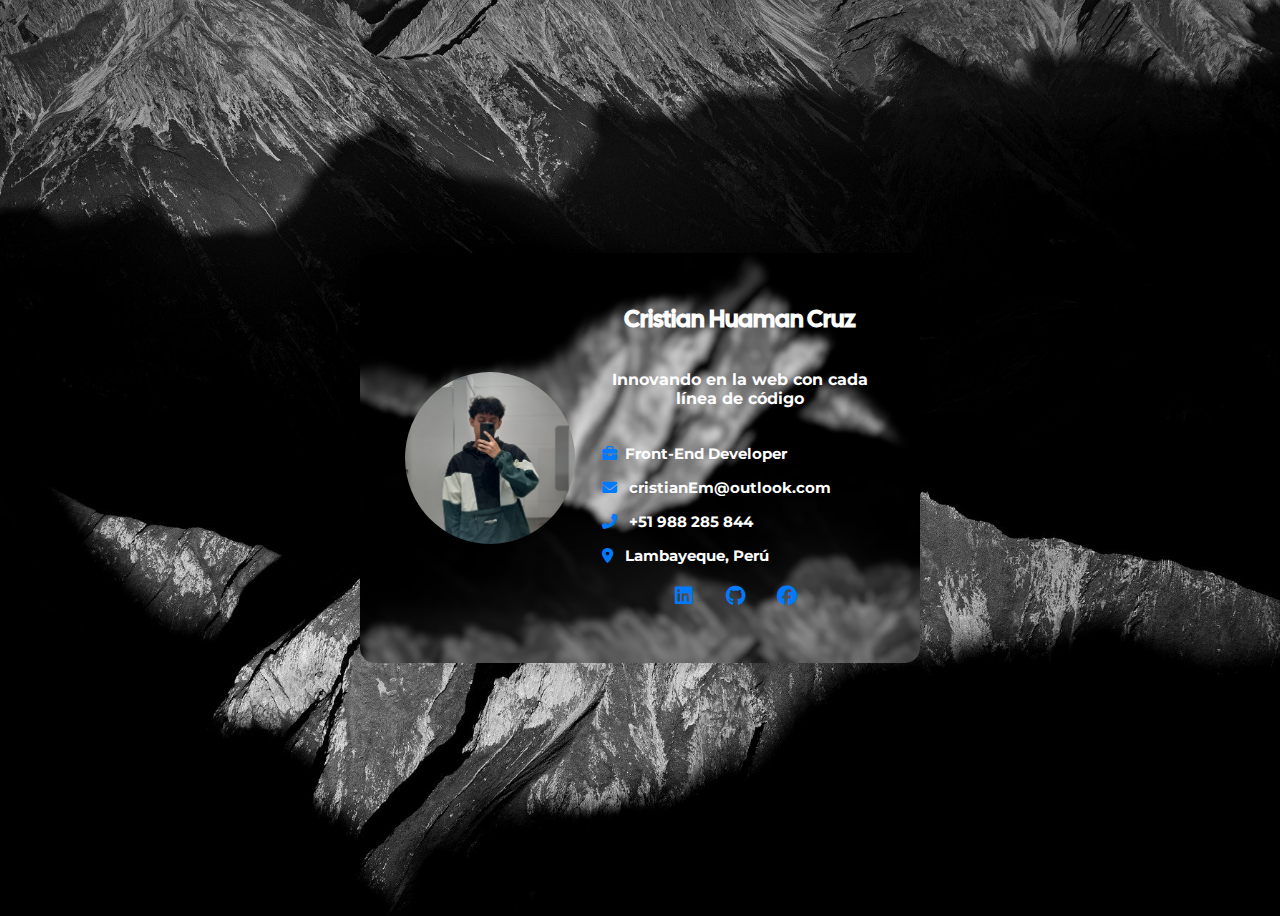
<file: Sem06/Perfil.html>
<!DOCTYPE html>
<html lang="en">
<head>
    <meta charset="UTF-8">
    <meta name="viewport" content="width=device-width, initial-scale=1.0">
    <link rel="stylesheet" href="perfil.css">
    <link rel="stylesheet" href="https://cdnjs.cloudflare.com/ajax/libs/font-awesome/6.5.0/css/all.min.css">

    <title>Document</title>
</head>
<body>
    <div class="contenedor">
        <div class="section1">
            <img src="img/ImgCristian.jpg" alt="Foto de perfil" >
        </div>
        <div class="derecha">
            <div class="div1">
                <h2>Cristian Huaman Cruz</h2>
            </div>
            <div class="div2">
                <p>Innovando en la web con cada línea de código</p>
            </div>
            <div class="div3">
                <ul class="info-contacto">
                    <li><i class="fas fa-briefcase"></i>Front-End Developer</li>
                    <li><i class="fas fa-envelope"></i> cristianEm@outlook.com</li>
                    <li><i class="fas fa-phone-alt"></i> +51 988 285 844</li>
                    <li><i class="fas fa-map-marker-alt"></i> Lambayeque, Perú</li>
                </ul>
            </div>
            <div class="div4">
                <div class="redes">
                    <a href="https://www.linkedin.com/in/cristian-huaman-cruz-0b10a22b0/"><i class="fab fa-linkedin"></i></a>
                    <a href="https://github.com/KriztiamJ"><i class="fab fa-github"></i></a>
                    <a href="https://www.facebook.com/cristianjesus.huamancrus"><i class="fab fa-facebook"></i></a>
                </div>
            </div>
        </div>
      </div>
</body>

</html>
</file>
<file: Sem06/perfil.css>
/*IMPORTACIONES DE LETRAS*/
@import url('https://fonts.googleapis.com/css2?family=Cal+Sans&display=swap');
@import url('https://fonts.googleapis.com/css2?family=Montserrat:ital,wght@0,100..900;1,100..900&display=swap');
/*@import url('https://fonts.googleapis.com/css2?family=Josefin+Sans:ital,wght@0,100..700;1,100..700&display=swap');*/


/*CSS*/
body {
    background: url(img/fond.jpg);
    background-size: cover;
    background-repeat: no-repeat;
    background-position: center;
    font-family: 'Segoe UI' , sans-serif;
    display: flex;
    justify-content: center;
    align-items: center;
    height: 100vh;
}

.contenedor {
    background: url(img/fon_reverse.jpg);
    background-size: cover;
    background-repeat: no-repeat;
    background-position: center;
    padding: 30px;
    border-radius: 15px;
    box-shadow: 0 5px 15px rgba(0, 0, 0, 0.1);
    text-align: center;
    height: 350px;
    width: 500px;
    display: flex;
}

.section1{
    width: 40%;
    display: flex;
    align-items: center;
}
.derecha{
    width: 60%;
    display: flex;
    flex-direction: column;
}

.div1, .div2, .div3 , .div4{
    flex: 1;

}

h2{
    font-family: 'Cal Sans',sans-serif;
    color: white;
}
p{
    font-family: "Montserrat", sans-serif;
    color: white;
    font-weight: bold;
}

/*CSS OTORGADO POR LA DOCENTE*/

img {
    border-radius: 50%;
    width: 170px;
    margin: auto;
    margin-bottom: auto;
    align-items: center;
}

.profesion {
    color: #555;
    margin: 10px 0;
}

.info-contacto {
    list-style: none;
    padding: 0;
    margin: 20px 0;
    text-align: left;
}

.info-contacto li {
    margin-left: 12px;
    margin-bottom: 15px;
    font-size: 15px;
    color:white;
    font-family: "Montserrat", sans-serif;
    font-weight: bold;
    
}


i {
    margin-right: 8px;
    color: #007bff;
}

.redes a {
    margin: 0 10px;
    text-decoration: none;
    font-size: 20px;
    color: #333;
    transition: color 0.3s ease;
}

.redes a:hover {
    color: #007bff;
}

/*RESPONSIVE*/
@media screen and (max-width: 600px) {
    body {
        height: auto;
        min-height: 100vh;
        padding: 20px;
    }

    .contenedor {
        flex-direction: column;
        width: 100%;
        height: auto;
        padding: 20px;
    }

    .section1, .derecha {
        width: 100%;
        justify-content: center;
        align-items: center;
    }

    img {
        width: 130px;
        margin-bottom: 20px;
    }

    .info-contacto {
        text-align: center;
    }

    .info-contacto li {
        font-size: 14px;
        margin-left: 0;
    }

    .redes {
        display: flex;
        justify-content: center;
        flex-wrap: wrap;
    }

    .redes a {
        font-size: 24px;
        margin: 8px;
    }

    html, body {
        overflow-x: hidden;
    }
}
</file>
<file: TALLER DE PROGRAMACION WEB/Sem06/perfil.css>
/*IMPORTACIONES DE LETRAS*/
@import url('https://fonts.googleapis.com/css2?family=Cal+Sans&display=swap');
@import url('https://fonts.googleapis.com/css2?family=Montserrat:ital,wght@0,100..900;1,100..900&display=swap');
/*@import url('https://fonts.googleapis.com/css2?family=Josefin+Sans:ital,wght@0,100..700;1,100..700&display=swap');*/


/*CSS*/
body {
    background: url(img/fond.jpg);
    background-size: cover;
    background-repeat: no-repeat;
    background-position: center;
    font-family: 'Segoe UI' , sans-serif;
    display: flex;
    justify-content: center;
    align-items: center;
    height: 100vh;
}

.contenedor {
    background: url(img/fon_reverse.jpg);
    background-size: cover;
    background-repeat: no-repeat;
    background-position: center;
    padding: 30px;
    border-radius: 15px;
    box-shadow: 0 5px 15px rgba(0, 0, 0, 0.1);
    text-align: center;
    height: 350px;
    width: 500px;
    display: flex;
}

.section1{
    width: 40%;
    display: flex;
    align-items: center;
}
.derecha{
    width: 60%;
    display: flex;
    flex-direction: column;
}

.div1, .div2, .div3 , .div4{
    flex: 1;

}

h2{
    font-family: 'Cal Sans',sans-serif;
    color: white;
}
p{
    font-family: "Montserrat", sans-serif;
    color: white;
    font-weight: bold;
}

/*CSS OTORGADO POR LA DOCENTE*/

img {
    border-radius: 50%;
    width: 170px;
    margin: auto;
    margin-bottom: auto;
    align-items: center;
}

.profesion {
    color: #555;
    margin: 10px 0;
}

.info-contacto {
    list-style: none;
    padding: 0;
    margin: 20px 0;
    text-align: left;
}

.info-contacto li {
    margin-left: 12px;
    margin-bottom: 15px;
    font-size: 15px;
    color:white;
    font-family: "Montserrat", sans-serif;
    font-weight: bold;
    
}


i {
    margin-right: 8px;
    color: #007bff;
}

.redes a {
    margin: 0 10px;
    text-decoration: none;
    font-size: 20px;
    color: #333;
    transition: color 0.3s ease;
}

.redes a:hover {
    color: #007bff;
}

/*RESPONSIVE*/
@media screen and (max-width: 600px) {
    body {
        height: auto;
        min-height: 100vh;
        padding: 20px;
    }

    .contenedor {
        flex-direction: column;
        width: 100%;
        height: auto;
        padding: 20px;
    }

    .section1, .derecha {
        width: 100%;
        justify-content: center;
        align-items: center;
    }

    img {
        width: 130px;
        margin-bottom: 20px;
    }

    .info-contacto {
        text-align: center;
    }

    .info-contacto li {
        font-size: 14px;
        margin-left: 0;
    }

    .redes {
        display: flex;
        justify-content: center;
        flex-wrap: wrap;
    }

    .redes a {
        font-size: 24px;
        margin: 8px;
    }

    html, body {
        overflow-x: hidden;
    }
}
</file>
